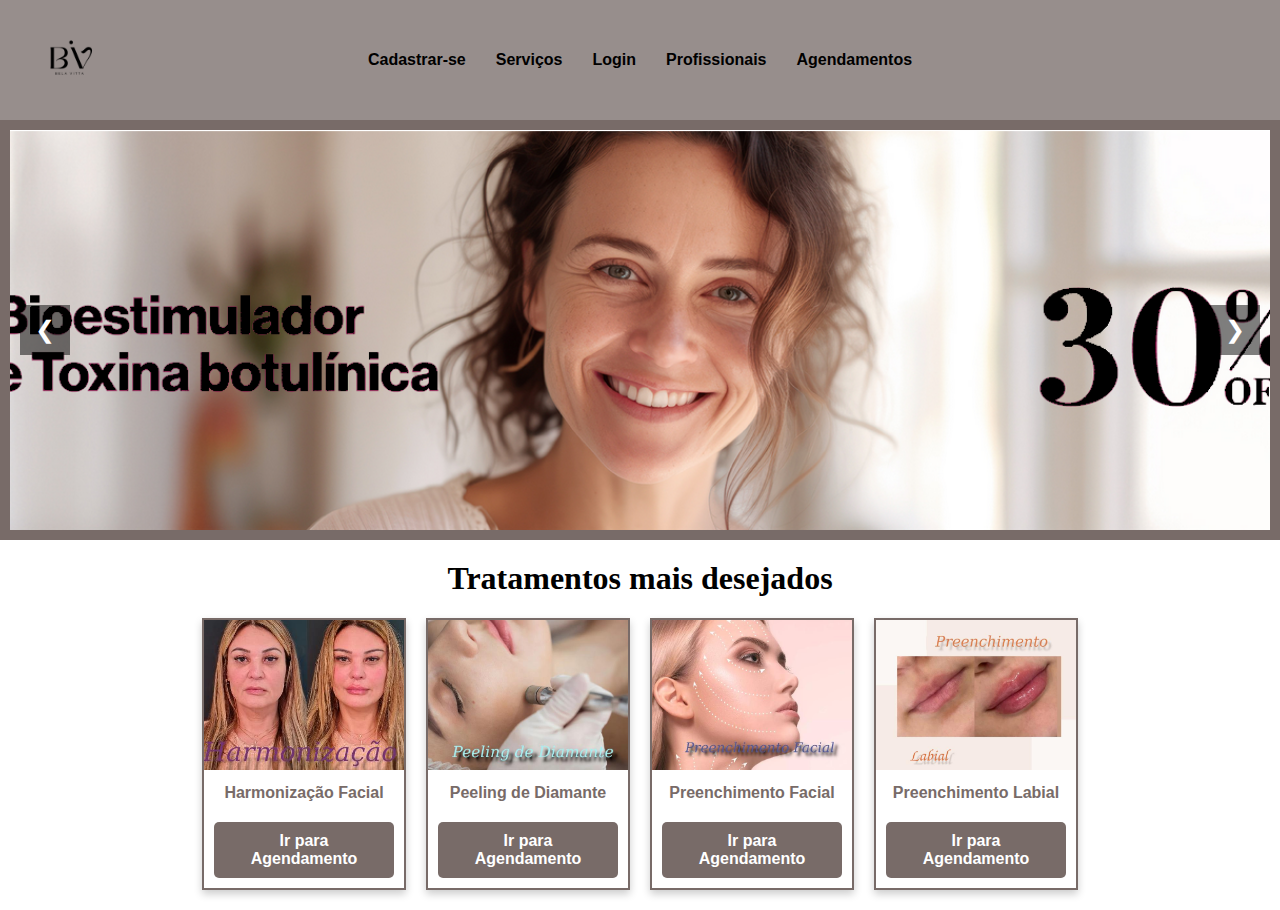
<file: aula-15-05/index.html>
<!DOCTYPE html>
<html lang="pt-br">
<head>
    <meta charset="UTF-8">
    <meta name="viewport" content="width=device-width, initial-scale=1.0">
    <title>Estética - Página Inicial</title>
    <style>
        body {
            font-family: Arial, sans-serif;
            margin: 0;
            padding: 0;
        }
        header {
            background-color: #978e8c;
            padding: 10px 20px; /* Ajusta o padding para diminuir a altura do cabeçalho */
            display: flex;
            align-items: center;
            position: relative; /* Necessário para o posicionamento absoluto do menu */
            box-sizing: border-box;
        }
        img {
            width: 100px; /* Tamanho da logo ajustado */
            height: auto; /* Mantém a proporção da imagem */
        }
        .menu {
            position: absolute;
            left: 50%;
            transform: translateX(-50%); /* Centraliza o menu horizontalmente */
        }
        .menu ul {
            list-style-type: none;
            margin: 0;
            padding: 0;
            display: flex;
            align-items: center; /* Centraliza verticalmente os itens do menu */
        }
        .menu ul li {
            margin: 0 15px; /* Ajusta a margem dos itens de menu */
        }
        .menu ul li a {
            text-decoration: none;
            color: black;
            font-weight: bold;
        }
        .menu ul li a:hover {
            color: #555;
        }
        .slider {
            position: relative;
            max-width: 1900px;
            max-height: 800px;
            margin: auto;
            overflow: hidden;
            border: 10px solid #786b68;
        }
        .slides {
            display: flex;
            transition: transform 0.5s ease-in-out;
        }
        .slide {
            min-width: 100%;
            height: 400px; /* Ajuste a altura conforme necessário */
            background-size: cover;
            background-position: center;
        }
        button {
            position: absolute;
            top: 50%;
            width: 50px;
            height: 50px;
            background-color: rgba(0, 0, 0, 0.5);
            color: white;
            border: none;
            cursor: pointer;
            font-size: 24px;
            line-height: 1;
            transform: translateY(-50%);
        }
        .prev {
            left: 10px;
        }
        .next {
            right: 10px;
        }
        h1 {
            font-family: Cambria, Cochin, Georgia, Times, 'Times New Roman', serif;
            text-align: center;
            margin-top: 20px;
        }
        .treatments {
            display: flex;
            justify-content: center;
            flex-wrap: wrap;
            gap: 20px;
            margin: 20px;
        }
        .treatment-box {
            width: 200px;
            border: 2px solid #786b68;
            position: relative;
            overflow: hidden;
            box-shadow: 0 4px 8px rgba(0, 0, 0, 0.2);
            text-align: center;
        }
        .treatment-box img {
            width: 100%;
            height: 150px;
            object-fit: cover;
        }
        .treatment-box h2 {
            margin: 10px 0;
            font-size: 16px;
            color: #786b68;
        }
        .treatment-box .button-container {
            padding: 10px;
        }
        .treatment-box .button-container a {
            display: inline-block;
            padding: 10px 20px;
            background-color: #786b68;
            color: white;
            text-decoration: none;
            font-weight: bold;
            border-radius: 5px;
        }
        .treatment-box .button-container a:hover {
            background-color: #6b5d53;
        }
    </style>
</head>
<body>

<header>
    <img src="imagens/B.png" alt="Logo" />
    <div class="menu">
        <ul>
            <li><a href="cadastrar.php">Cadastrar-se</a></li>
            <li><a href="servicos.php">Serviços</a></li>
            <li><a href="login.php">Login</a></li>
            <li><a href="profissionais.html">Profissionais</a></li>
            <li><a href="agendamentos.php">Agendamentos</a></li>
        </ul>
    </div>
</header>

<div class="slider">
    <div class="slides">
        <div class="slide" style="background-image: url('imagens/bioestimulo.png')"></div>
        <div class="slide" style="background-image: url('imagens/microfocado.png');"></div>
        <div class="slide" style="background-image: url('imagens/peeling.png');"></div>
    </div>
    <button class="prev" onclick="changeSlide(-1)">&#10094;</button>
    <button class="next" onclick="changeSlide(1)">&#10095;</button>
</div>

<h1>Tratamentos mais desejados</h1>

<div class="treatments">
    <div class="treatment-box">
        <img src="imagens/harmonizacao" alt="Harmonização Facial">
        <h2>Harmonização Facial</h2>
        <div class="button-container">
            <a href="agendamentos.php">Ir para Agendamento</a>
        </div>
    </div>
    <div class="treatment-box">
        <img src="imagens/peelingdiamante" alt="Peeling Químico">
        <h2>Peeling de Diamante</h2>
        <div class="button-container">
            <a href="agendamentos.php">Ir para Agendamento</a>
        </div>
    </div>
    <div class="treatment-box">
        <img src="imagens/preenc" alt="Preenchimento Facial">
        <h2>Preenchimento Facial</h2>
        <div class="button-container">
            <a href="agendamentos.php">Ir para Agendamento</a>
        </div>
    </div>
    <div class="treatment-box">
        <img src="imagens/preenclab" alt="Preenchimento Labial">
        <h2>Preenchimento Labial</h2>
        <div class="button-container">
            <a href="agendamentos.php">Ir para Agendamento</a>
        </div>
    </div>
</div>

<script src="script.js"></script>

</body>
</html>
</file>
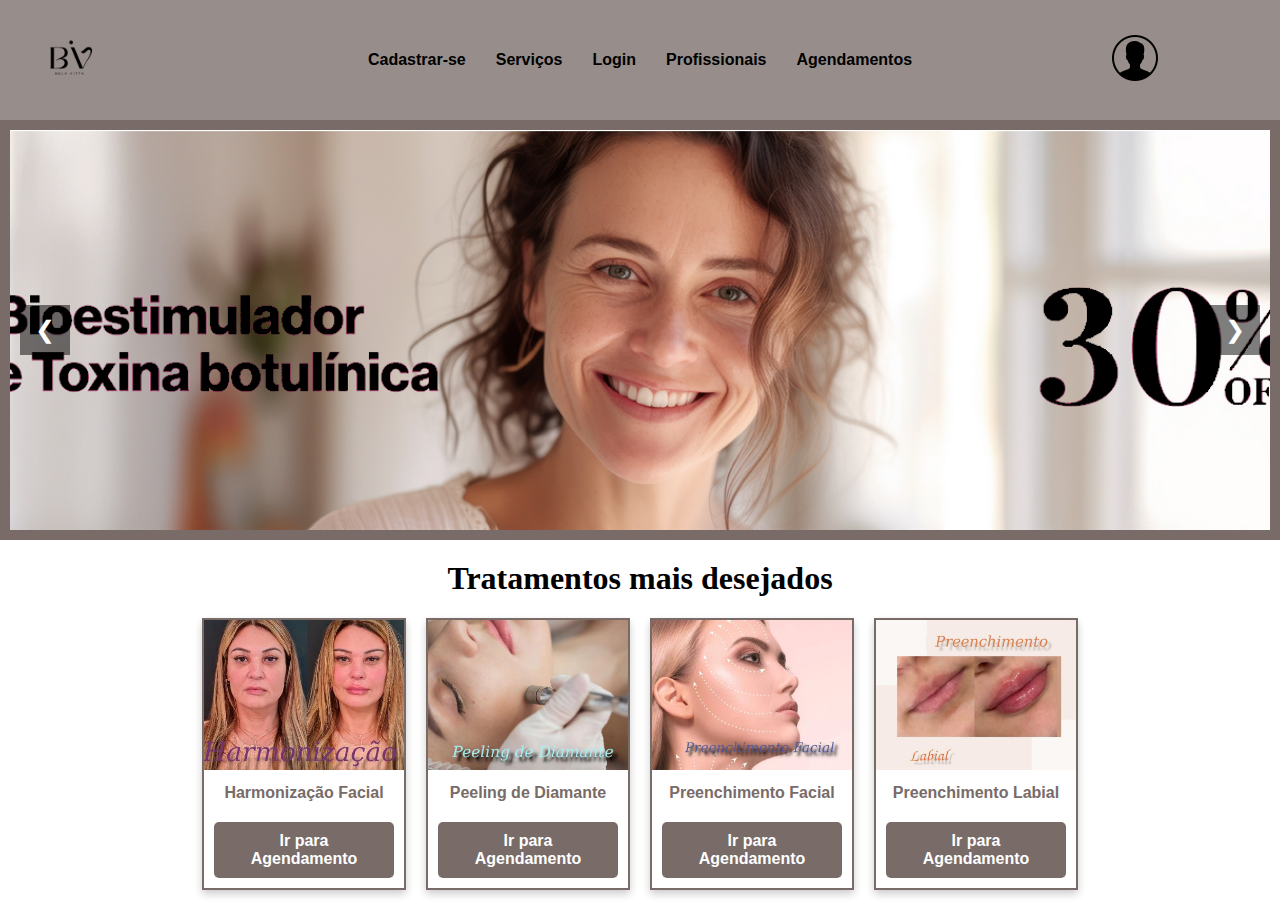
<file: projeto final 13-09/index.html>
<!DOCTYPE html>
<html lang="pt-br">
<head>
    <meta charset="UTF-8">
    <meta name="viewport" content="width=device-width, initial-scale=1.0">
    <title>Estética - Página Inicial</title>
    <link rel="stylesheet" type="text/css" href="index.css">
</head>
<body>

<header>
    <img src="imagens/B.png" alt="Logo" />
    <div class="menu">
        <ul>
            <li><a href="cadastrar.php">Cadastrar-se</a></li>
            <li><a href="servicos.php">Serviços</a></li>
            <li><a href="login.php">Login</a></li>
            <li><a href="profissionais.html">Profissionais</a></li>
            <li><a href="login.php">Agendamentos</a></li>
        </ul>
    </div>
    <div class="icon-container">
        <a href="login.php"><img src="imagens/perfil.png" alt="Ícone Perfil" class="perfil"></a>
    </div>
</header>

<div class="slider">
    <div class="slides">
        <div class="slide" style="background-image: url('imagens/bioestimulo.png')"></div>
        <div class="slide" style="background-image: url('imagens/microfocado.png');"></div>
        <div class="slide" style="background-image: url('imagens/peeling.png');"></div>
    </div>
    <button class="prev" onclick="changeSlide(-1)">&#10094;</button>
    <button class="next" onclick="changeSlide(1)">&#10095;</button>
</div>

<h1>Tratamentos mais desejados</h1>

<div class="treatments">
    <div class="treatment-box">
        <img src="imagens/harmonizacao" alt="Harmonização Facial">
        <h2>Harmonização Facial</h2>
        <div class="button-container">
            <a href="login.php">Ir para Agendamento</a>
        </div>
    </div>
    <div class="treatment-box">
        <img src="imagens/peelingdiamante" alt="Peeling Químico">
        <h2>Peeling de Diamante</h2>
        <div class="button-container">
            <a href="login.php">Ir para Agendamento</a>
        </div>
    </div>
    <div class="treatment-box">
        <img src="imagens/preenc" alt="Preenchimento Facial">
        <h2>Preenchimento Facial</h2>
        <div class="button-container">
            <a href="login.php">Ir para Agendamento</a>
        </div>
    </div>
    <div class="treatment-box">
        <img src="imagens/preenclab" alt="Preenchimento Labial">
        <h2>Preenchimento Labial</h2>
        <div class="button-container">
            <a href="login.php">Ir para Agendamento</a>
        </div>
    </div>
</div>

<script src="script.js"></script>

</body>
</html>
</file>
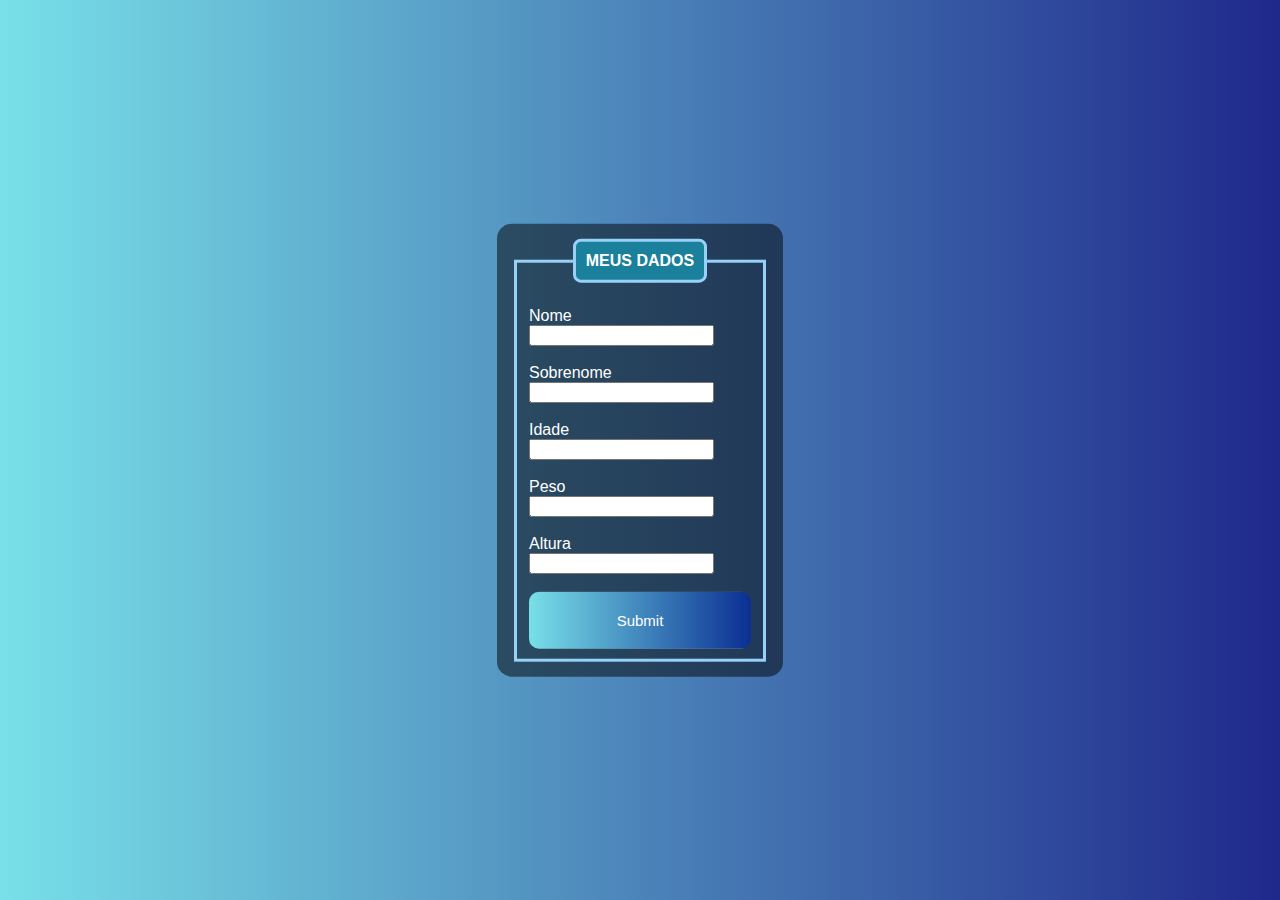
<file: Anny/phpa/index.html>
<!DOCTYPE html>
<html lang="pt-br">
<head>
    <meta charset="UTF-8">
    <meta name="viewport" content="width=device-width, initial-scale=1.0">
    <title>php</title>
    <link rel="stylesheet" href="css/estilo.css">
</head>
<body>
    <div class="pcentral">
        <form action="php/envia.php" method="get">
            <fieldset>
                <legend><b>MEUS DADOS</b></legend>
                <br>
                <label class="para" for="nome">Nome</label> <br>
                <input type="text" name="nome" id="nomejs">
                <br><br>
                <label class="para" for="sobrenome">Sobrenome</label> <br>
                <input type="text" name="sobrenome" id="sobrenomejs">
                <br><br>
                <label for="idade">Idade</label> <br>
                <input type="number" name="idade" id="idadejs">
                <br><br>
                <label for="peso">Peso</label> <br>
                <input type="number" name="peso" id="pesojs">
                <br><br>
                <label for="altura">Altura</label> <br>
                <input type="number" name="altura" id="alturajs">
                <br><br>
                <input type="submit" name="submit" id="submit">
            </fieldset>
        </form>
    </div>
</body>
</html>
</file>
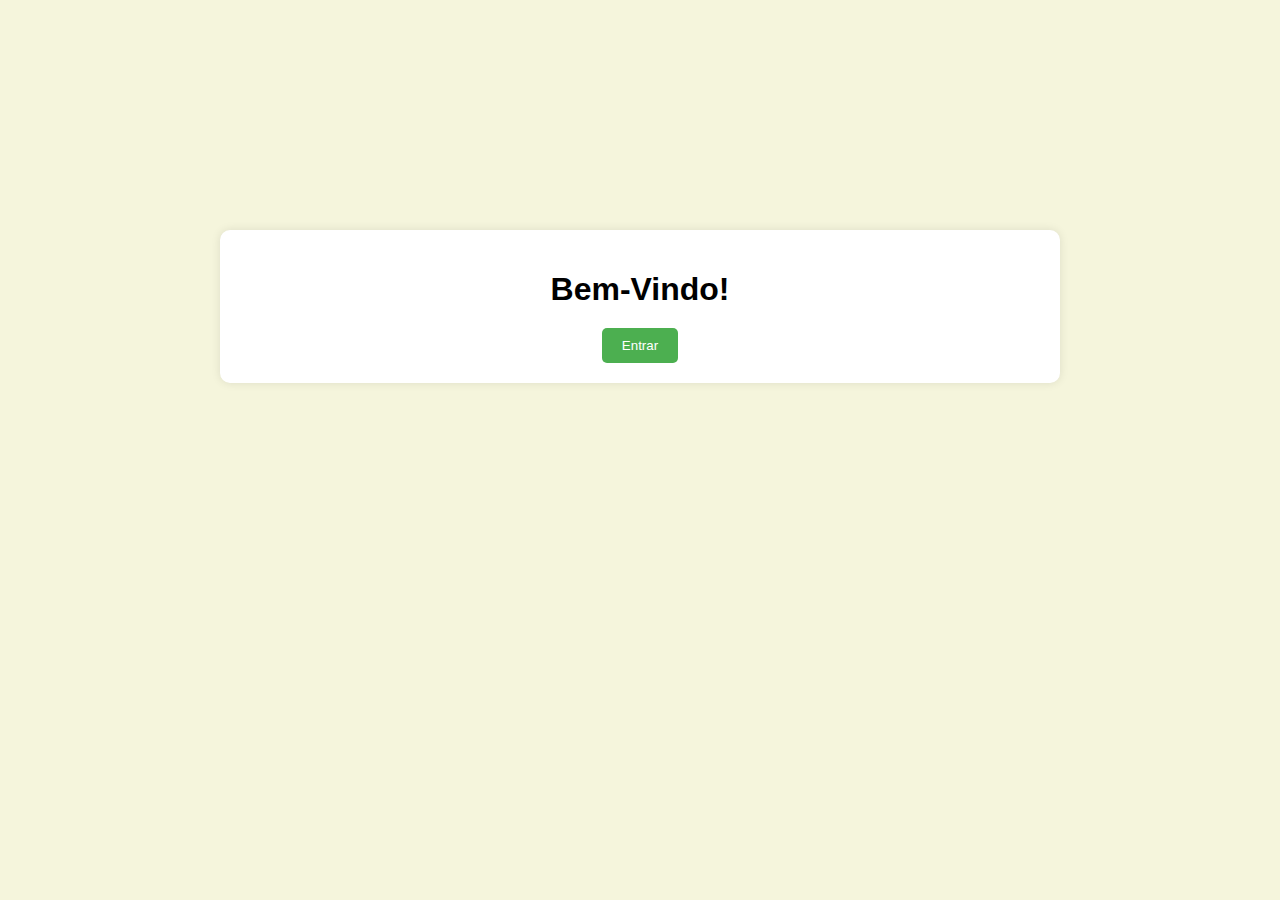
<file: vet.html>
<!DOCTYPE html>
<html lang="en">
<head>
    <meta charset="UTF-8">
    <meta name="viewport" content="width=device-width, initial-scale=1.0">
    <title>Agendamento de Consultas Veterinárias</title>
    <style>
        body {
            background-color: #f5f5dc; /* Bege */
            font-family: Arial, sans-serif;
            margin: 0;
            padding: 0;
        }
        .container {
            max-width: 800px;
            margin: 20px auto;
            padding: 20px;
            background-color: #fff;
            border-radius: 10px;
            box-shadow: 0 0 10px rgba(0,0,0,0.1);
            text-align: center;
            margin-top: 230px;
        }
        h1 {
            margin-bottom: 20px;
        }
        .form-container {
            display: none;
            margin-top: 20px;
            text-align: center;
        }
        input[type="text"] {
            width: 100%;
            padding: 10px;
            margin-bottom: 20px;
            border: 1px solid #ccc;
            border-radius: 5px;
            box-sizing: border-box;
        }
        select {
            width: 100%;
            padding: 10px;
            margin-bottom: 20px;
            border: 1px solid #ccc;
            border-radius: 5px;
            box-sizing: border-box;
        }
        button {
            padding: 10px 20px;
            background-color: #4caf50; /* Verde */
            color: #fff;
            border: none;
            border-radius: 5px;
            cursor: pointer;
        }
        .time-slots {
            display: grid;
            grid-template-columns: repeat(auto-fit, minmax(120px, 1fr));
            gap: 10px;
            margin-top: 20px;
        }
        .time-slot {
            padding: 10px;
            border: 1px solid #ccc;
            border-radius: 5px;
            text-align: center;
            cursor: pointer;
        }
        .time-slot.selected {
            background-color: #b0c4de; /* Azul claro */
        }
        .time-slot.agendado {
            background-color: #d3d3d3; /* Cinza */
            pointer-events: none; /* Desativa a interação */
        }
    </style>
</head>
<body>
    <div class="container">
        <h1>Bem-Vindo!</h1>
        <button id="btn-entrar">Entrar</button>
        <div class="form-container" id="cadastro-form">
            <h2>Cadastro de Animal</h2>
            <input type="text" id="nome-animal" placeholder="Nome do Animal">
            <input type="text" id="nome-dono" placeholder="Nome do Dono">
            <button id="btn-cadastrar" type="button">Cadastrar</button>
        </div>
        <div class="form-container" id="agendamento-form" style="display: none;">
            <h2>Agendamento de Consulta</h2>
            <select id="animal-selecionado">
                <option value="" disabled selected>Selecione o animal</option>
            </select>
            <div class="time-slots">
                <!-- Exemplo de caixinhas de horários disponíveis -->
                <div class="time-slot" data-time="09:00">09:00</div>
                <div class="time-slot" data-time="10:00">10:00</div>
                <div class="time-slot" data-time="11:00">11:00</div>
                <div class="time-slot" data-time="12:00">12:00</div>
                <div class="time-slot" data-time="13:00">13:00</div>
                <div class="time-slot" data-time="14:00">14:00</div>
                <div class="time-slot" data-time="15:00">15:00</div>
                <div class="time-slot" data-time="16:00">16:00</div>
            </div>
            <button id="btn-agendar">Agendar</button>
        </div>
    </div>

    <script>
        // Dados de exemplo
        const animais = [
            { nome: "Judith" },
            { nome: "Rex" },
            { nome: "Bob" }
        ];

        // JavaScript para alternar entre a página de boas-vindas e o formulário de cadastro
        const entrarBtn = document.getElementById('btn-entrar');
        const cadastroForm = document.getElementById('cadastro-form');
        const agendamentoForm = document.getElementById('agendamento-form');
                const animalSelecionadoDropdown = document.getElementById('animal-selecionado');
        const cadastrarBtn = document.getElementById('btn-cadastrar');
        const agendarBtn = document.getElementById('btn-agendar');

        entrarBtn.addEventListener('click', () => {
            document.querySelector('.container > h1').style.display = 'none';
            entrarBtn.style.display = 'none';
            cadastroForm.style.display = 'block';
        });

        cadastrarBtn.addEventListener('click', () => {
            const nomeAnimal = document.getElementById('nome-animal').value;
            const nomeDono = document.getElementById('nome-dono').value;

            // Simulação de cadastro bem-sucedido
            // Aqui você pode adicionar lógica para realmente cadastrar o animal e o dono em algum lugar
            if (nomeAnimal && nomeDono) {
                agendamentoForm.style.display = 'block';
                cadastroForm.style.display = 'none';
                animais.push({ nome: nomeAnimal }); // Adicionando o animal aos dados de exemplo
                atualizarDropdownAnimais();
            } else {
                alert('Por favor, preencha todos os campos.');
            }
        });

        function atualizarDropdownAnimais() {
            // Limpar dropdown
            animalSelecionadoDropdown.innerHTML = '<option value="" disabled selected>Selecione o animal</option>';
            // Preencher dropdown com animais disponíveis
            animais.forEach(animal => {
                const option = document.createElement('option');
                option.value = animal.nome;
                option.textContent = animal.nome;
                animalSelecionadoDropdown.appendChild(option);
            });
        }

        // JavaScript para marcar horário selecionado
        const timeSlots = document.querySelectorAll('.time-slot');

        timeSlots.forEach(slot => {
            slot.addEventListener('click', () => {
                if (!slot.classList.contains('selected') && !slot.classList.contains('agendado')) {
                    timeSlots.forEach(slot => {
                        slot.classList.remove('selected');
                    });
                    slot.classList.add('selected');
                }
            });
        });

        agendarBtn.addEventListener('click', () => {
            const selectedAnimal = animalSelecionadoDropdown.value;
            const selectedSlot = document.querySelector('.time-slot.selected');

            if (selectedAnimal && selectedSlot) {
                const selectedTime = selectedSlot.getAttribute('data-time');
                selectedSlot.classList.add('agendado'); // Adiciona a classe 'agendado' ao slot selecionado
                alert(`Consulta agendada para o animal ${selectedAnimal} às ${selectedTime}`);
                // Aqui você pode adicionar lógica para lidar com o agendamento
            } else {
                alert('Por favor, selecione um animal e um horário.');
            }
        });
    </script>
</body>
</html>
</file>
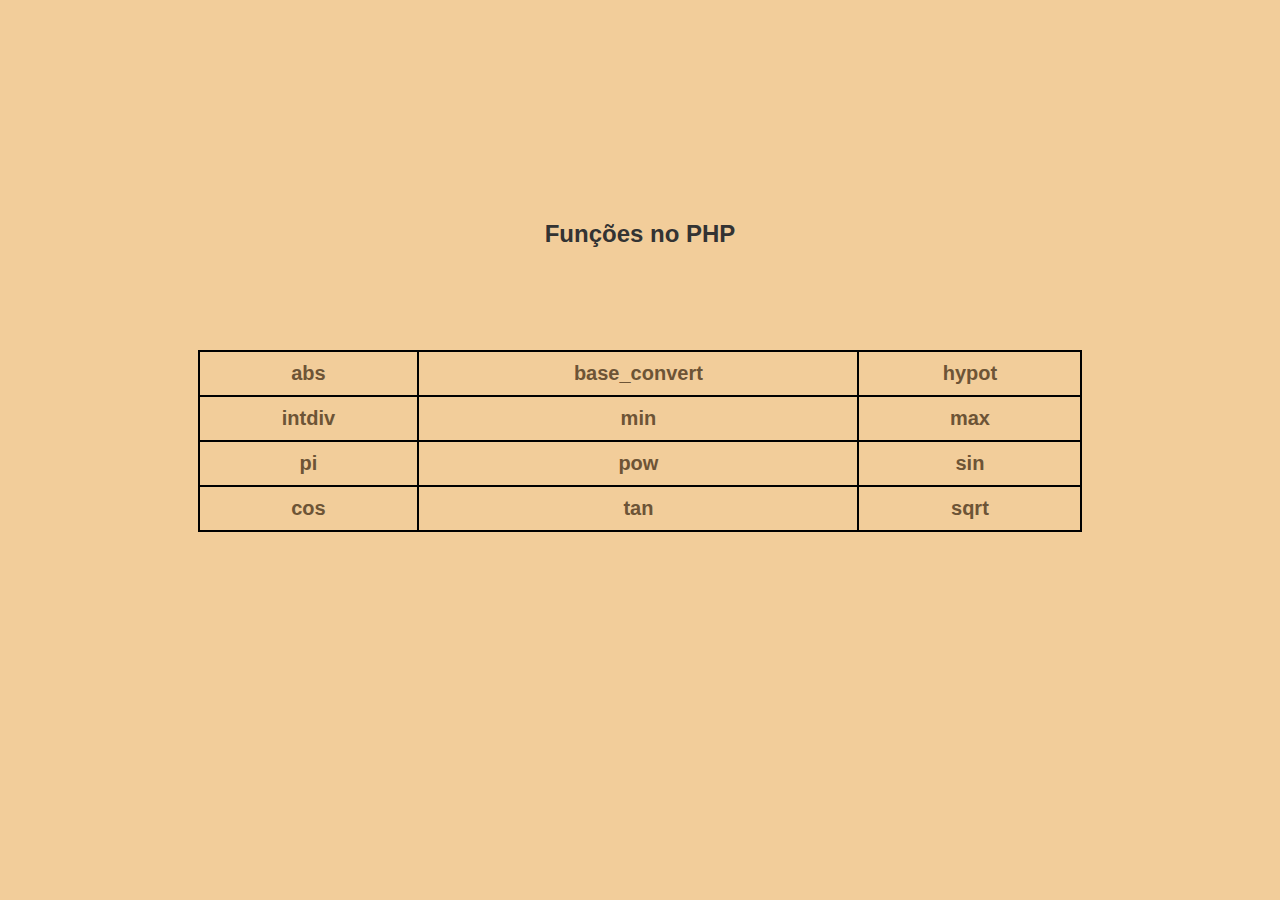
<file: atividade avaliativa/atividade.html>
<!DOCTYPE html>
<html lang="pt-br">
<head>
    <meta charset="UTF-8">
    <meta name="viewport" content="width=device-width, initial-scale=1.0">
    <title>Atividade Avaliativa</title>
    <link rel="stylesheet" href="estilo.css">
</head>
<body>

    <h1>Funções no PHP</h1>
    
    <table border="2">      
     <tr>   
        <ul>   
      <td><a href="php/abs.php">abs</a></td>
      <td><a href="php/base_convert.php">base_convert</a></td>
      <td><a href="php/hypot.php">hypot</a></td>
        </tr>
        <tr> 
      <td><a href="php/intdiv.php">intdiv</a></td>
      <td><a href="php/min.php">min</a></td>
      <td><a href="php/max.php">max</a></td>
        </tr>         
      <tr> 
      <td><a href="php/pi.php">pi</a></td>
      <td><a href="php/pow.php">pow</a></td>
      <td><a href="php/sin.php">sin</a></td>
      </tr>
      <tr> 
      <td><a href="php/cos.php">cos</a></td>
      <td><a href="php/tan.php">tan</a></td>
      <td><a href="php/sqrt.php">sqrt</a></td>
    </tr>   
    </table>
</body>
</html>
</file>
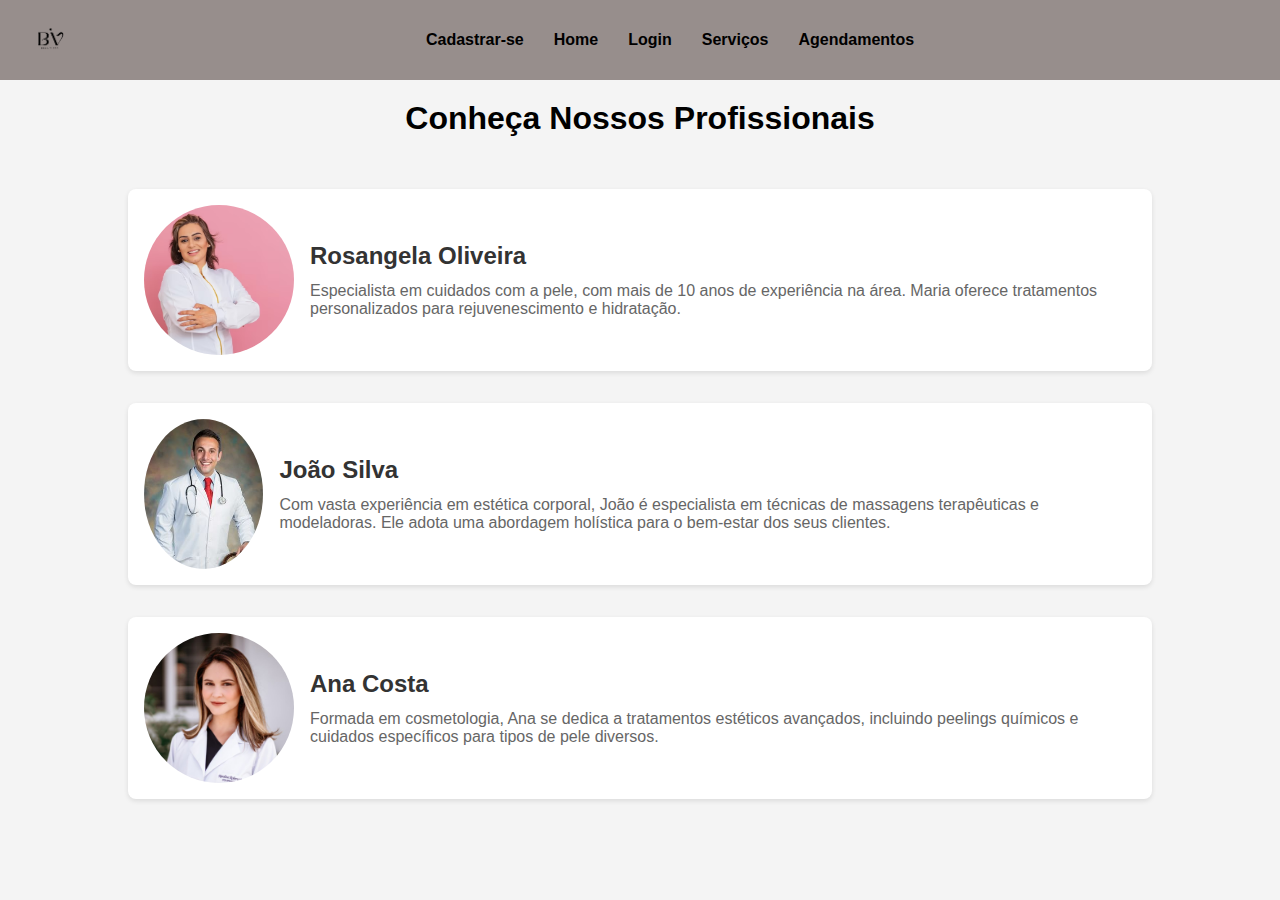
<file: aula-15-05/profissionais.html>
<!DOCTYPE html>
<html lang="pt-BR">
<head>
    <meta charset="UTF-8">
    <meta name="viewport" content="width=device-width, initial-scale=1.0">
    <title>Profissionais - Estética Bela</title>
    <style>
        body {
            font-family: Arial, sans-serif;
            margin: 0;
            padding: 0;
            background-color: #f4f4f4;
        }
        header {
            background-color: #978e8c; /* Cor do cabeçalho */
            color: #333;
            padding: 10px 20px;
            display: flex;
            align-items: center;
            justify-content: space-between; /* Espaça logo e menu */
            position: relative;
            box-sizing: border-box;
        }
        .back-button {
            background-color: #555;
            color: white;
            border: none;
            border-radius: 5px;
            padding: 10px 20px;
            font-size: 16px;
            cursor: pointer;
            position: absolute;
            left: 20px;
            top: 50%;
            transform: translateY(-50%);
        }
        .back-button:hover {
            background-color: #444;
        }
        header img {
            max-height: 60px; /* Ajuste o tamanho da logo conforme necessário */
        }
        .menu {
            flex: 1; /* Faz o menu ocupar o espaço restante */
            display: flex;
            justify-content: center; /* Centraliza o menu horizontalmente */
        }
        .menu ul {
            list-style-type: none;
            margin: 0;
            padding: 0;
            display: flex;
        }
        .menu ul li {
            margin: 0 15px;
        }
        .menu ul li a {
            text-decoration: none;
            color: black;
            font-weight: bold;
        }
        .menu ul li a:hover {
            color: #555;
        }
        .header-title {
            text-align: center;
            padding: 20px;
        }
        .header-title h1 {
            color: black; /* Cor do título */
            margin: 0;
        }
        .container {
            width: 80%;
            margin: 0 auto;
            padding: 2em;
        }
        .profissional {
            background-color: #fff;
            border-radius: 8px;
            box-shadow: 0 2px 5px rgba(0,0,0,0.1);
            margin-bottom: 2em;
            padding: 1em;
            display: flex;
            align-items: center;
        }
        .profissional img {
            border-radius: 50%;
            width: 150px;
            height: 150px;
            object-fit: cover;
            margin-right: 1em;
        }
        .profissional h2 {
            margin: 0 0 0.5em 0;
            color: #333;
        }
        .profissional p {
            margin: 0;
            color: #666;
        }
    </style>
</head>
<body>
    <header>
        
        <img src="imagens/B.png" alt="Logo" />
        <div class="menu">
            <ul>
                <li><a href="cadastrar.php">Cadastrar-se</a></li>
                <li><a href="index.html">Home</a></li>
                <li><a href="login.php">Login</a></li>
                <li><a href="servicos.php">Serviços</a></li>
                <li><a href="agendamentos.php">Agendamentos</a></li>
            </ul>
        </div>
    </header>

    <div class="header-title">
        <h1>Conheça Nossos Profissionais</h1>
    </div>

    <div class="container">
        <div class="profissional">
            <img src="imagens//dr rosangela.avif" alt="Profissional 1">
            <div>
                <h2>Rosangela Oliveira</h2>
                <p>Especialista em cuidados com a pele, com mais de 10 anos de experiência na área. Maria oferece tratamentos personalizados para rejuvenescimento e hidratação.</p>
            </div>
        </div>
        <div class="profissional">
            <img src="imagens//dr joao.avif" alt="Profissional 2">
            <div>
                <h2>João Silva</h2>
                <p>Com vasta experiência em estética corporal, João é especialista em técnicas de massagens terapêuticas e modeladoras. Ele adota uma abordagem holística para o bem-estar dos seus clientes.</p>
            </div>
        </div>
        <div class="profissional">
            <img src="imagens//dr ana.avif" alt="Profissional 3">
            <div>
                <h2>Ana Costa</h2>
                <p>Formada em cosmetologia, Ana se dedica a tratamentos estéticos avançados, incluindo peelings químicos e cuidados específicos para tipos de pele diversos.</p>
            </div>
        </div>
    </div>

    <script>
        function goBack() {
            window.history.back();
        }
    </script>
</body>
</html>
</file>
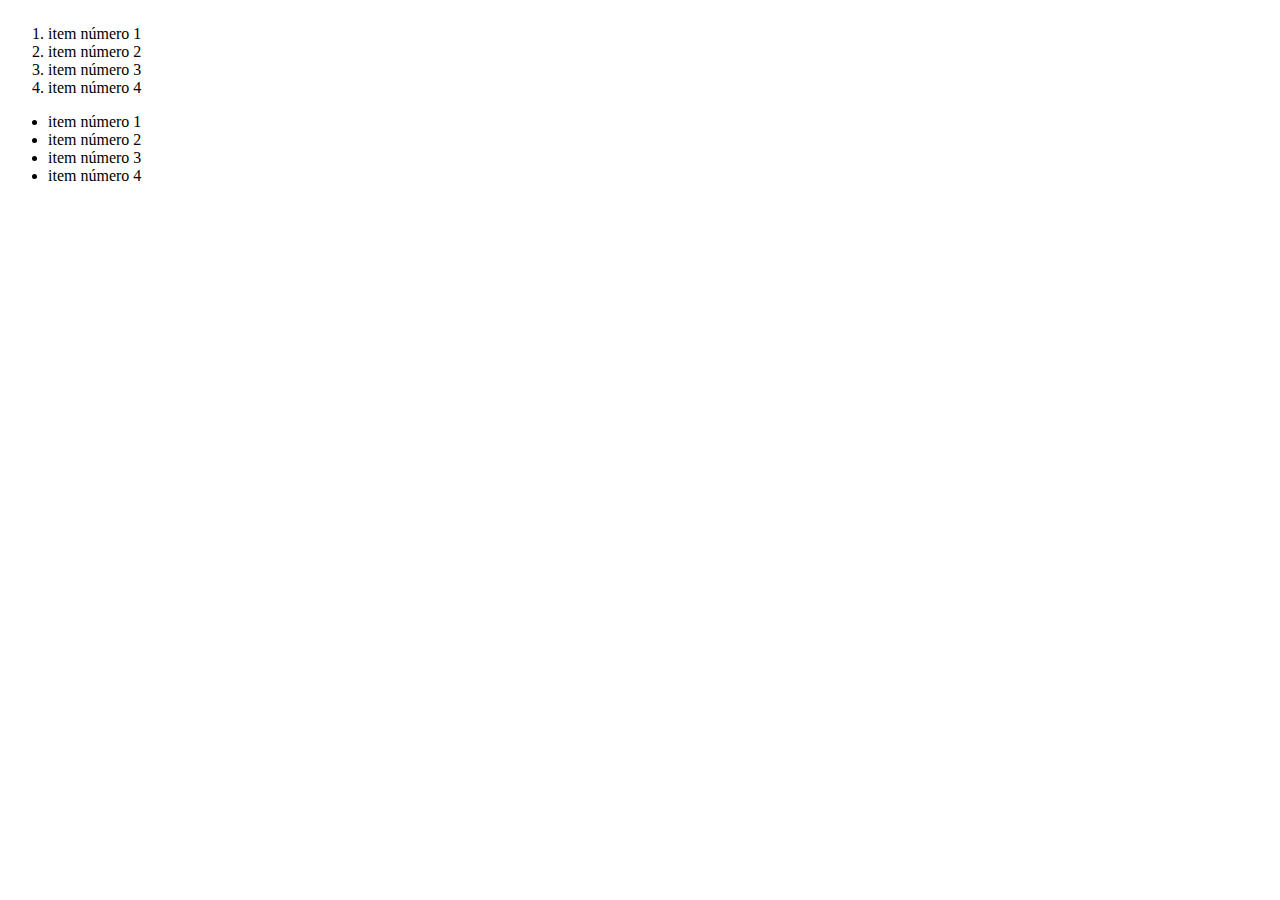
<file: Anny/,/linha ordenada.html>
<!DOCTYPE html>
<html lang="en">
<head>
    <meta charset="UTF-8">
    <meta http-equiv="X-UA-Compatible" content="IE=edge">
    <meta name="viewport" content="width=device-width, initial-scale=1.0">
    <title>Document</title>
</head>
<!--ORDENADA-->
<body>
    <h1></h1>
    <h2></h2>
    <h3></h3>
    <h4></h4>
    <h5></h5>
    <h6></h6>
    <ol>
        <li> item número 1 </li>
        <li> item número 2</li>
        <li> item número 3</li>
        <li> item número 4</li>
    </ol>
 <!-- NÃO ORDENADA-->
    <ul>
        <li> item número 1 </li>
        <li> item número 2</li>
        <li> item número 3</li>
        <li> item número 4</li>
    </ul>
</body>
</html>
</file>
<file: projeto final 13-09/index.css>
body {
    font-family: Arial, sans-serif;
    margin: 0;
    padding: 0;
}
header {
    background-color: #978e8c;
    padding: 10px 20px; 
    display: flex;
    align-items: center;
    position: relative; 
    box-sizing: border-box;
}
img {
    width: 100px; 
    height: auto;

}
.perfil {
    width: 50px;
    height: 50px;
    border-radius: 50%;
}
.icon-container {
    position: absolute;
    right: 120px; /* Posiciona o ícone no canto superior direito */
}
.menu {
    position: absolute;
    left: 50%;
    transform: translateX(-50%); 
}

.menu ul {
    list-style-type: none;
    margin: 0;
    padding: 0;
    display: flex;
    align-items: center; 
}
.menu ul li {
    margin: 0 15px; 
}
.menu ul li a {
    text-decoration: none;
    color: black;
    font-weight: bold;
}
.menu ul li a:hover {
    color: #555;
}

.slider {
    position: relative;
    max-width: 1900px;
    max-height: 800px;
    margin: auto;
    overflow: hidden;
    border: 10px solid #786b68;
}
.slides {
    display: flex;
    transition: transform 0.5s ease-in-out;
}
.slide {
    min-width: 100%;
    height: 400px;
    background-size: cover;
    background-position: center;
}
button {
    position: absolute;
    top: 50%;
    width: 50px;
    height: 50px;
    background-color: rgba(0, 0, 0, 0.5);
    color: white;
    border: none;
    cursor: pointer;
    font-size: 24px;
    line-height: 1;
    transform: translateY(-50%);
}
.prev {
    left: 10px;
}
.next {
    right: 10px;
}
h1 {
    font-family: Cambria, Cochin, Georgia, Times, 'Times New Roman', serif;
    text-align: center;
    margin-top: 20px;
}

.treatments {
    display: flex;
    justify-content: center;
    flex-wrap: wrap;
    gap: 20px;
    margin: 20px;
}
.treatment-box {
    width: 200px;
    border: 2px solid #786b68;
    position: relative;
    overflow: hidden;
    box-shadow: 0 4px 8px rgba(0, 0, 0, 0.2);
    text-align: center;
}
.treatment-box img {
    width: 100%;
    height: 150px;
    object-fit: cover;
}
.treatment-box h2 {
    margin: 10px 0;
    font-size: 16px;
    color: #786b68;
}
.treatment-box .button-container {
    padding: 10px;
}
.treatment-box .button-container a {
    display: inline-block;
    padding: 10px 20px;
    background-color: #786b68;
    color: white;
    text-decoration: none;
    font-weight: bold;
    border-radius: 5px;
}
.treatment-box .button-container a:hover {
    background-color: #6b5d53;
}
</file>
<file: Anny/phpa/css/estilo.css>
body{
    font-family: Arial, Helvetica, sans-serif;
    background-image: linear-gradient(to left, rgb(31, 40, 139), rgb(120, 224, 232));
}

.pcentral{
      color: rgb(255, 255, 255);
      position: absolute;
      top: 50%;
      left: 50%;
      transform: translate(-50%,-50%);
      background-color: rgba(0, 0, 0, 0.5);
      padding: 15px;
      border-radius: 15px;
      width: 20%;
}
fieldset{
      border: 3px solid rgb(152, 209, 247);
      
}
legend{
      border: 3px solid rgb(152, 209, 247);
      padding: 10px;
      text-align: center;
      background-color: rgb(27, 128, 156);
      border-radius: 8px;
}

#submit{
      background-image: linear-gradient(to right,rgb(120, 224, 232), rgb(11, 47, 147));
      width: 100%;
      border: none;
      padding: 20px;
      color: white;
      font-size: 15px;
      cursor: pointer;
      border-radius: 10px;
}
p{
    font-size: 30px;
    color:rgb(246, 251, 251);
    border: 2px solid rgb(0, 0, 0);
    background-color: rgb(20, 110, 92);
    position:absolute;
    
}
</file>
<file: atividade avaliativa/estilo.css>
body {
    background-color: rgb(242, 205, 154);
    font-family: Arial, sans-serif;
    text-align: center;
    display: flex;
    flex-direction: column;
    justify-content: center;
    align-items: center;
    height: 80vh; 
}

h1 {
    font-size: 24px;
    color: #333;
    margin-bottom: 20px;
}

table {
    margin-top: 50px; 
    border-collapse: collapse;
    width: 70%;
}

table, th, td {
    border: 2px solid black;
}

td {
    padding: 10px;
}

a {
    text-decoration: none;
    color: #6d5436;
    font-weight: bold;
    font-size: 20px;
}

p, label {
    font-size: 20px; 
}

button {
    margin-top: 20px; 
    font-size: 17px;
}
</file>
